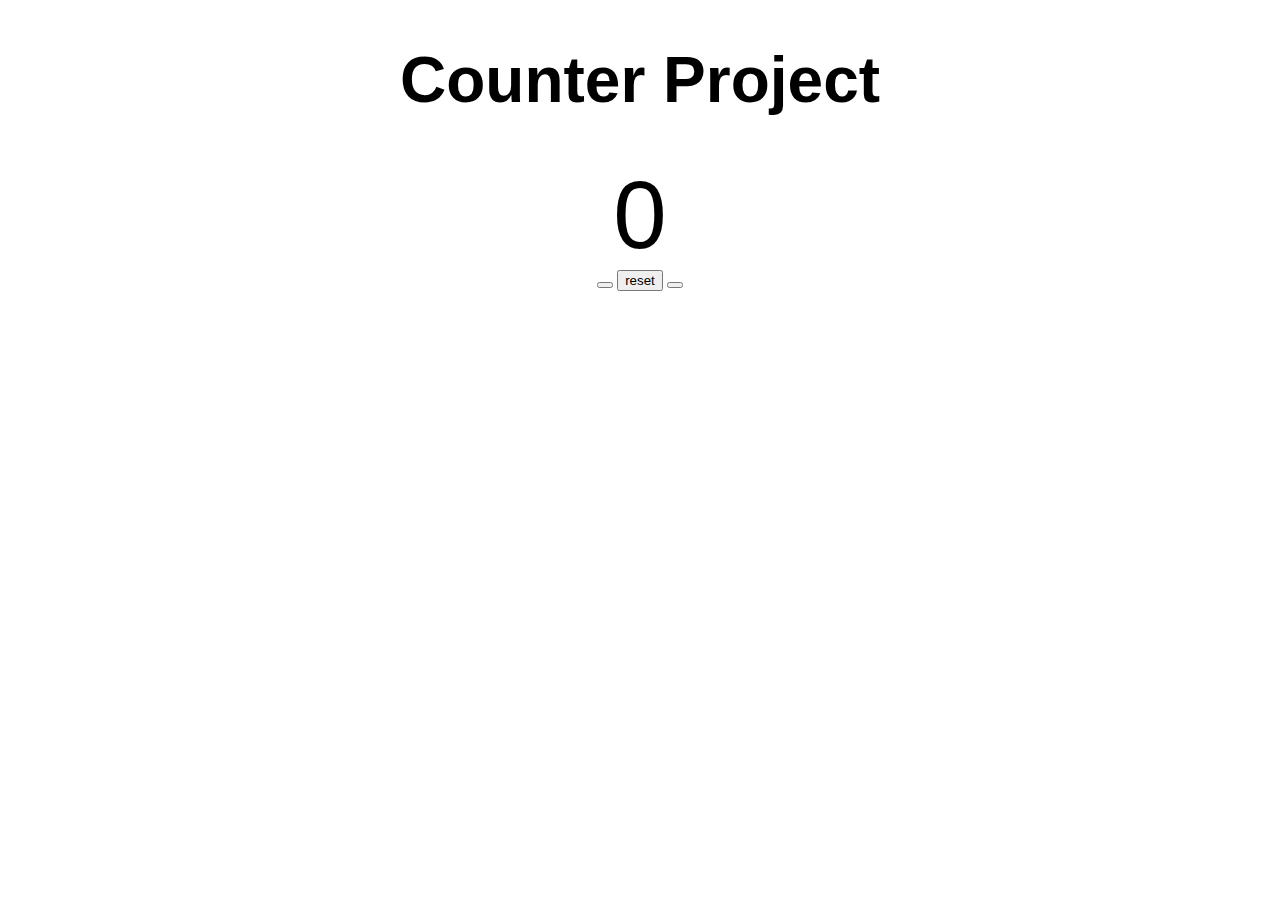
<file: Counter Project/index.html>
<!DOCTYPE html>
<html lang="en">
<head>
    <meta charset="UTF-8">
    <meta http-equiv="X-UA-Compatible" content="IE=edge">
    <meta name="viewport" content="width=device-width, initial-scale=1.0">
    <title>Counter Project</title>
    <link href="https://cdn.jsdelivr.net/npm/bootstrap@5.2.2/dist/css/bootstrap.min.css" rel="stylesheet" integrity="sha384-Zenh87qX5JnK2Jl0vWa8Ck2rdkQ2Bzep5IDxbcnCeuOxjzrPF/et3URy9Bv1WTRi" crossorigin="anonymous">
    <link rel="stylesheet" href="https://cdnjs.cloudflare.com/ajax/libs/font-awesome/6.2.1/css/all.min.css" integrity="sha512-MV7K8+y+gLIBoVD59lQIYicR65iaqukzvf/nwasF0nqhPay5w/9lJmVM2hMDcnK1OnMGCdVK+iQrJ7lzPJQd1w==" crossorigin="anonymous" referrerpolicy="no-referrer" />

    <link rel="stylesheet" href="style.css">
</head>
<body>
    <main>
        <div>
            <h1>Counter Project</h1>
            <span class="value">0</span>
            <div>
                <button class="btn btn-danger"><i class="fa fa-minus" aria-hidden="true"></i>
                </button>
                <button class="btn btn-secondary">reset</button>
                <button class="btn btn-success">
                    <i class="fa fa-plus" aria-hidden="true"></i>

                </button>
            </div>
            
        </div>
    </main>
    <script src="index.js"></script>
</body>
</html>
</file>
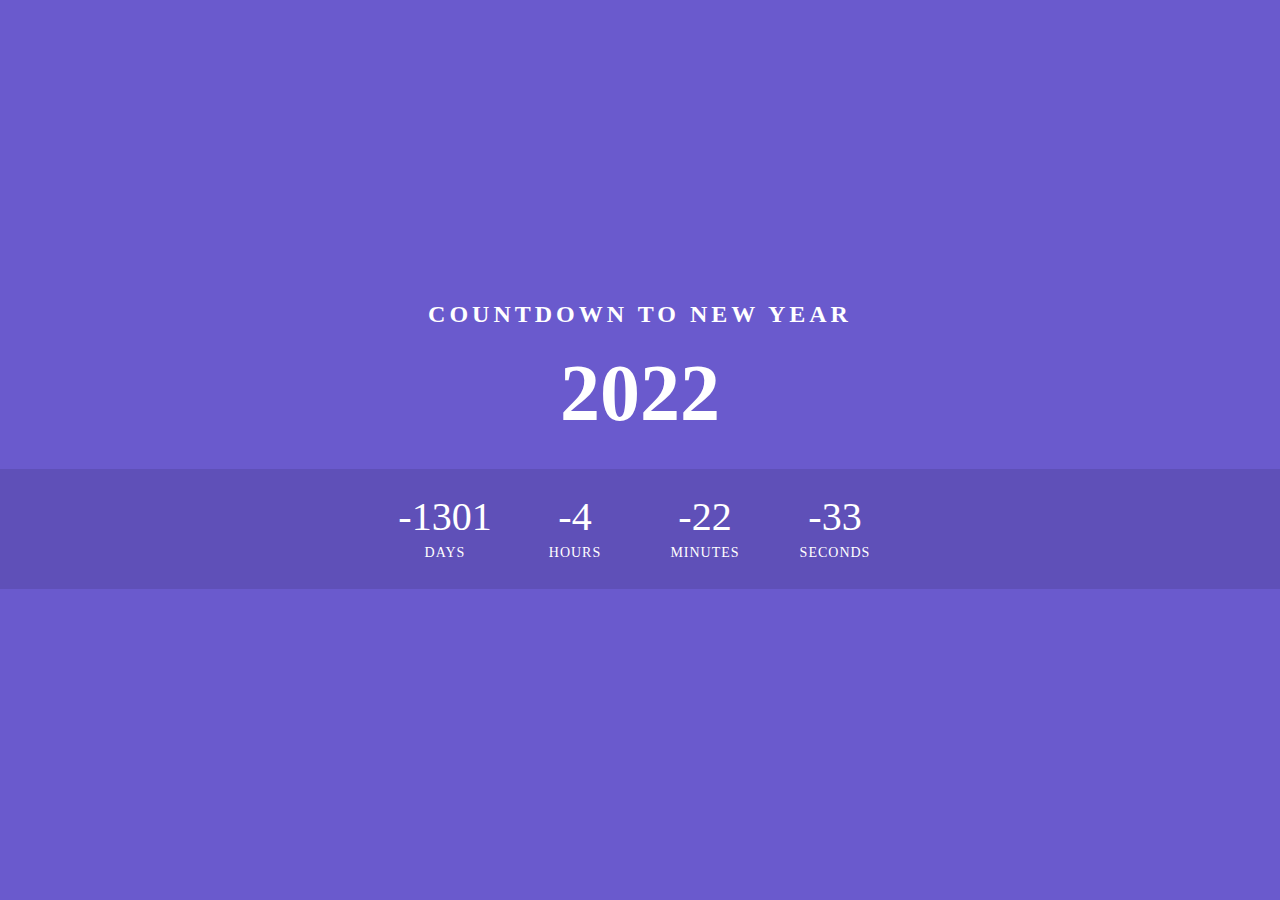
<file: New Year Countdown Project/index.html>
<!DOCTYPE html>
<html lang="en">
<head>
    <meta charset="UTF-8">
    <meta http-equiv="X-UA-Compatible" content="IE=edge">
    <meta name="viewport" content="width=device-width, initial-scale=1.0">
    <title>New Year Countdown</title>
    <link rel="stylesheet" href="style.css"/>
</head>
<body>
    <h2>Countdown to New Year</h2>
    <div class="year">2022</div>
    <div class="countdown">
        <div id="day">00</div>
        <div id="hour">00</div>
        <div id="minute">00</div>
        <div id="second">00</div>
    </div>
    <script src="index.js"></script>
</body>
</html>
</file>
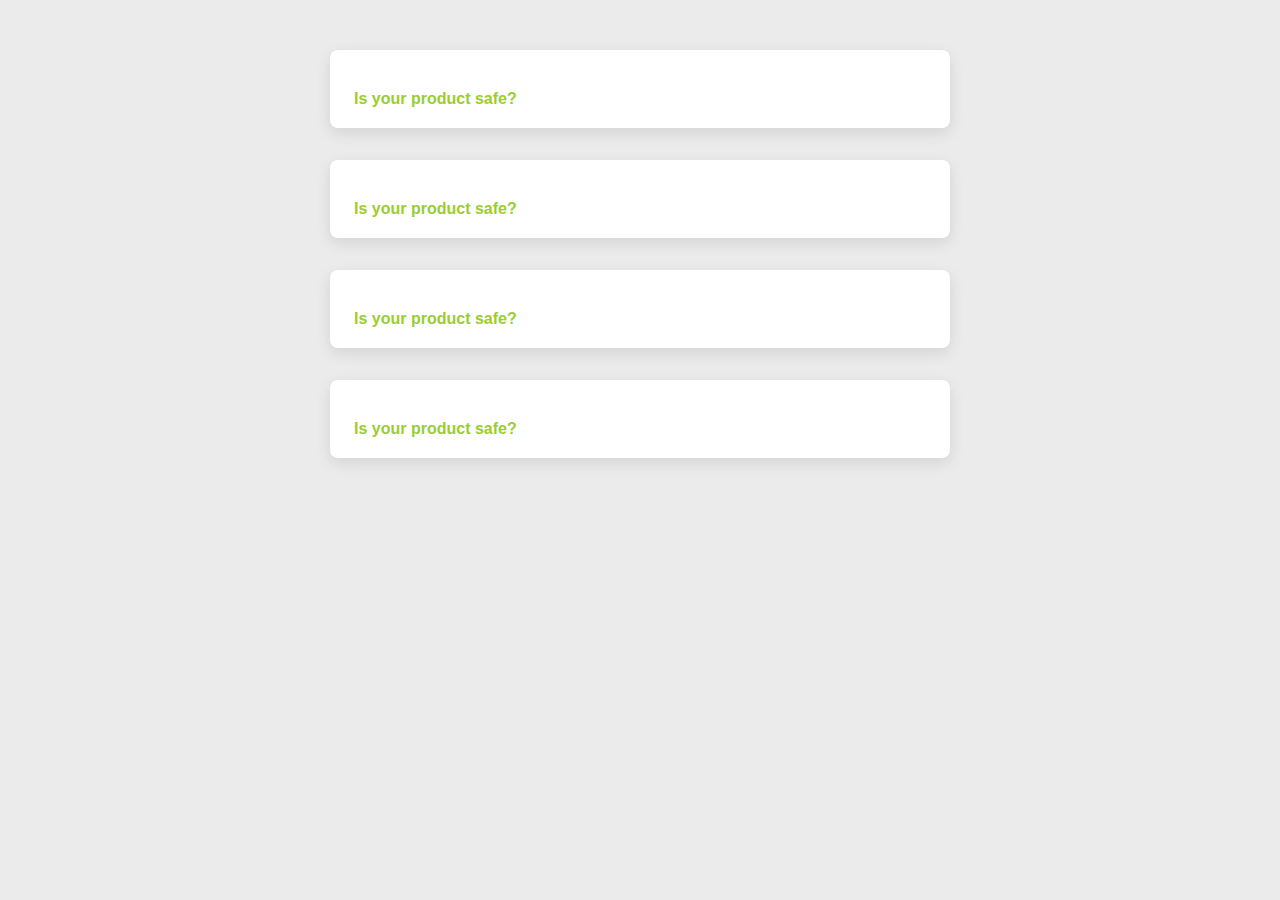
<file: Q & A section/index.html>
<!DOCTYPE html>
<html lang="en">
<head>
    <meta charset="UTF-8">
    <meta http-equiv="X-UA-Compatible" content="IE=edge">
    <meta name="viewport" content="width=device-width, initial-scale=1.0">
    <title>Q & A project</title>
    <link rel="stylesheet" href="style.css">
    <link rel="stylesheet" href="https://cdnjs.cloudflare.com/ajax/libs/font-awesome/6.2.1/css/all.min.css" integrity="sha512-MV7K8+y+gLIBoVD59lQIYicR65iaqukzvf/nwasF0nqhPay5w/9lJmVM2hMDcnK1OnMGCdVK+iQrJ7lzPJQd1w==" crossorigin="anonymous" referrerpolicy="no-referrer" />
</head>
<body>
    <section class="questions">
        <div class="section-center">
            <article class="question">
                <div class="question-title">
                    <p>
                        Is your product safe?
                    </p>
                    <button class="question-btn">
                        <span class="plus-icon"><i class="fa fa-plus-circle" aria-hidden="true"></i>
                            </span>
                        <span class="minus-icon"><i class="fa fa-minus-circle" aria-hidden="true"></i>
                        </span>
                    </button>
                </div>
                <div class="question-text">Lorem ipsum, dolor sit amet consectetur adipisicing elit. Libero reprehenderit autem quam recusandae sint magnam placeat quia corporis animi ipsam?Lorem ipsum, dolor sit amet consectetur adipisicing elit. Aperiam, dolorum.</div>
            </article>
            <article class="question">
                <div class="question-title">
                    <p>
                        Is your product safe?
                    </p>
                    <button class="question-btn">
                        <span class="plus-icon"><i class="fa fa-plus-circle" aria-hidden="true"></i>
                            </span>
                        <span class="minus-icon"><i class="fa fa-minus-circle" aria-hidden="true"></i>
                        </span>
                    </button>
                </div>
                <div class="question-text">Lorem ipsum, dolor sit amet consectetur adipisicing elit. Libero reprehenderit autem quam recusandae sint magnam placeat quia corporis animi ipsam?Lorem ipsum, dolor sit amet consectetur adipisicing elit. Aperiam, dolorum.</div>
            </article>
            <article class="question">
                <div class="question-title">
                    <p>
                        Is your product safe?
                    </p>
                    <button class="question-btn">
                        <span class="plus-icon"><i class="fa fa-plus-circle" aria-hidden="true"></i>
                            </span>
                        <span class="minus-icon"><i class="fa fa-minus-circle" aria-hidden="true"></i>
                        </span>
                    </button>
                </div>
                <div class="question-text">Lorem ipsum, dolor sit amet consectetur adipisicing elit. Libero reprehenderit autem quam recusandae sint magnam placeat quia corporis animi ipsam?Lorem ipsum, dolor sit amet consectetur adipisicing elit. Aperiam, dolorum.</div>
            </article>
            <article class="question">
                <div class="question-title">
                    <p>
                        Is your product safe?
                    </p>
                    <button class="question-btn">
                        <span class="plus-icon"><i class="fa fa-plus-circle" aria-hidden="true"></i>
                            </span>
                        <span class="minus-icon"><i class="fa fa-minus-circle" aria-hidden="true"></i>
                        </span>
                    </button>
                </div>
                <div class="question-text">Lorem ipsum, dolor sit amet consectetur adipisicing elit. Libero reprehenderit autem quam recusandae sint magnam placeat quia corporis animi ipsam?Lorem ipsum, dolor sit amet consectetur adipisicing elit. Aperiam, dolorum.</div>
            </article>
        </div>
    </section>

    <script src="index.js"></script>
    
</body>
</html>
</file>
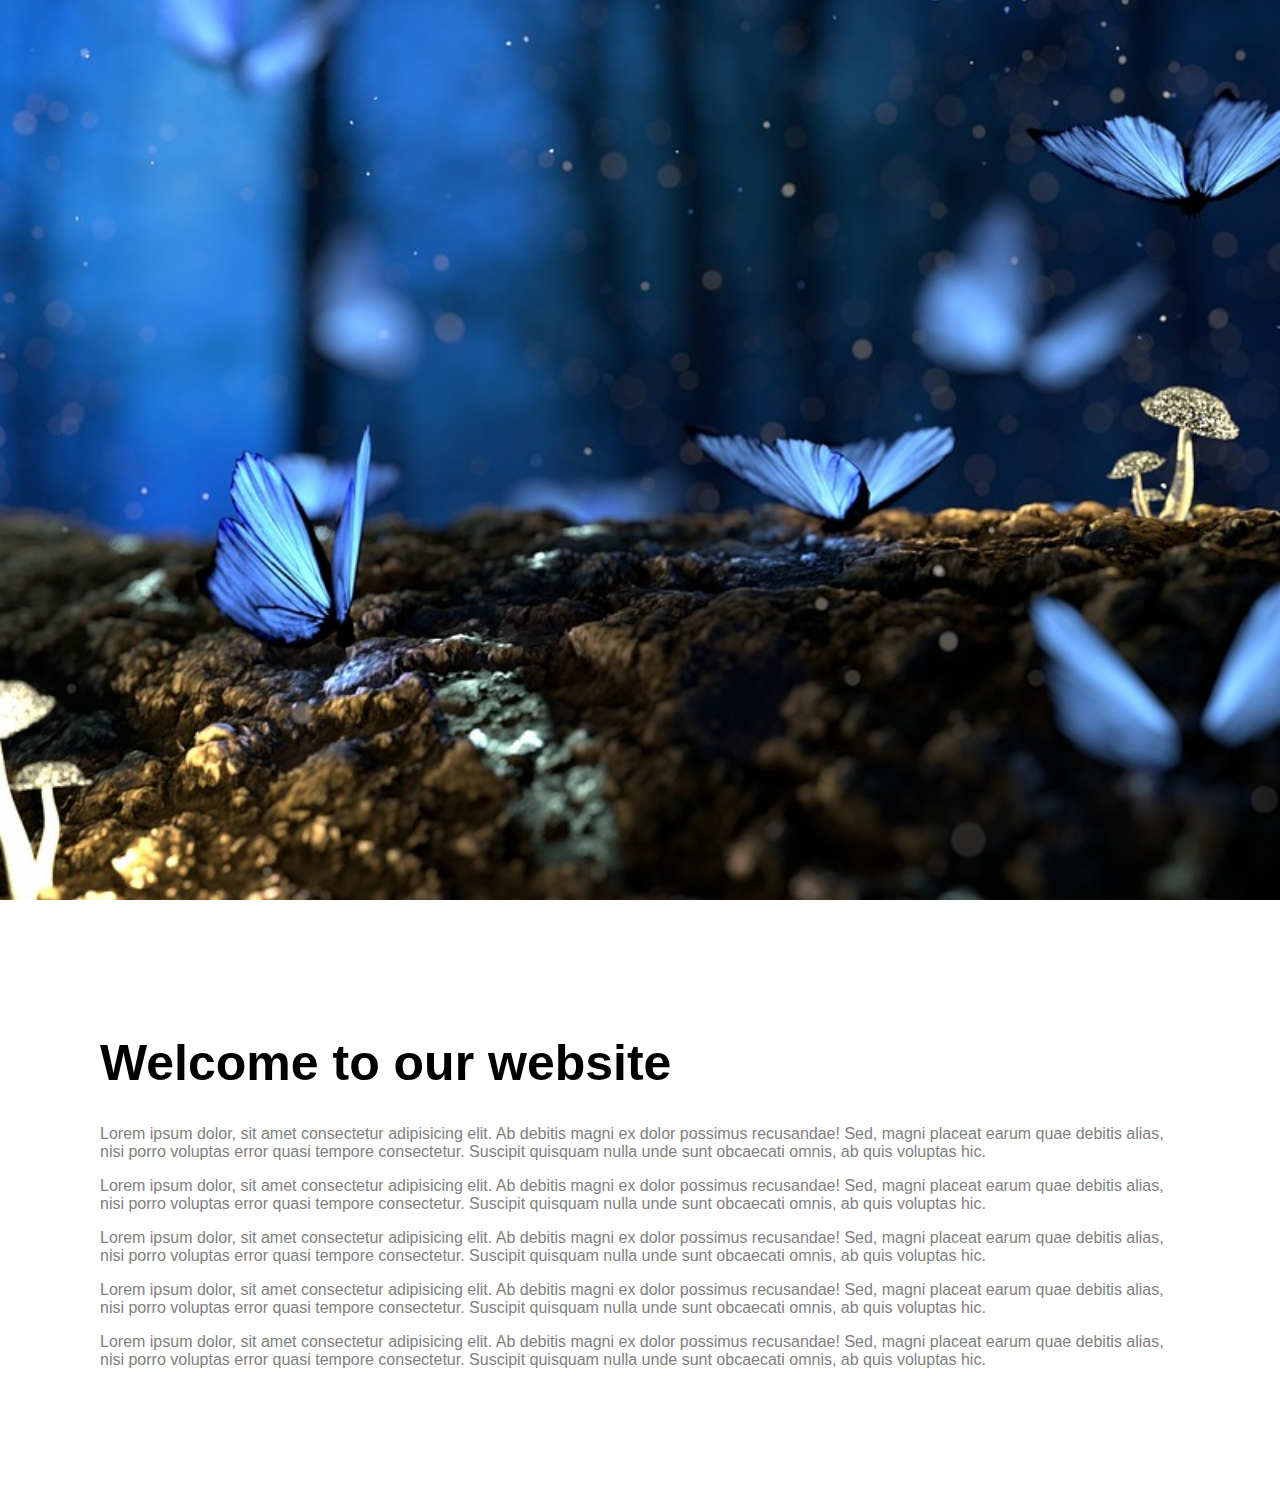
<file: scroll effect/index.html>
<!DOCTYPE html>
<html lang="en">
<head>
    <meta charset="UTF-8">
    <meta http-equiv="X-UA-Compatible" content="IE=edge">
    <meta name="viewport" content="width=device-width, initial-scale=1.0">
    <title>Background Image Scroll Effect</title>
    <link rel="stylesheet" href="style.css">
</head>
<body>
    <div class="bgg-image" id="bgg-image"></div>
    <div class="containerr">
        <h1>Welcome to our website</h1>
        <p>Lorem ipsum dolor, sit amet consectetur adipisicing elit. Ab debitis magni ex dolor possimus recusandae! Sed, magni placeat earum quae debitis alias, nisi porro voluptas error quasi tempore consectetur. Suscipit quisquam nulla unde sunt obcaecati omnis, ab quis voluptas hic.</p>
        <p>Lorem ipsum dolor, sit amet consectetur adipisicing elit. Ab debitis magni ex dolor possimus recusandae! Sed, magni placeat earum quae debitis alias, nisi porro voluptas error quasi tempore consectetur. Suscipit quisquam nulla unde sunt obcaecati omnis, ab quis voluptas hic.</p>
        <p>Lorem ipsum dolor, sit amet consectetur adipisicing elit. Ab debitis magni ex dolor possimus recusandae! Sed, magni placeat earum quae debitis alias, nisi porro voluptas error quasi tempore consectetur. Suscipit quisquam nulla unde sunt obcaecati omnis, ab quis voluptas hic.</p>
        <p>Lorem ipsum dolor, sit amet consectetur adipisicing elit. Ab debitis magni ex dolor possimus recusandae! Sed, magni placeat earum quae debitis alias, nisi porro voluptas error quasi tempore consectetur. Suscipit quisquam nulla unde sunt obcaecati omnis, ab quis voluptas hic.</p>
        <p>Lorem ipsum dolor, sit amet consectetur adipisicing elit. Ab debitis magni ex dolor possimus recusandae! Sed, magni placeat earum quae debitis alias, nisi porro voluptas error quasi tempore consectetur. Suscipit quisquam nulla unde sunt obcaecati omnis, ab quis voluptas hic.</p>
    </div>
    <script src="index.js"></script>
    
    
</body>
</html>
</file>
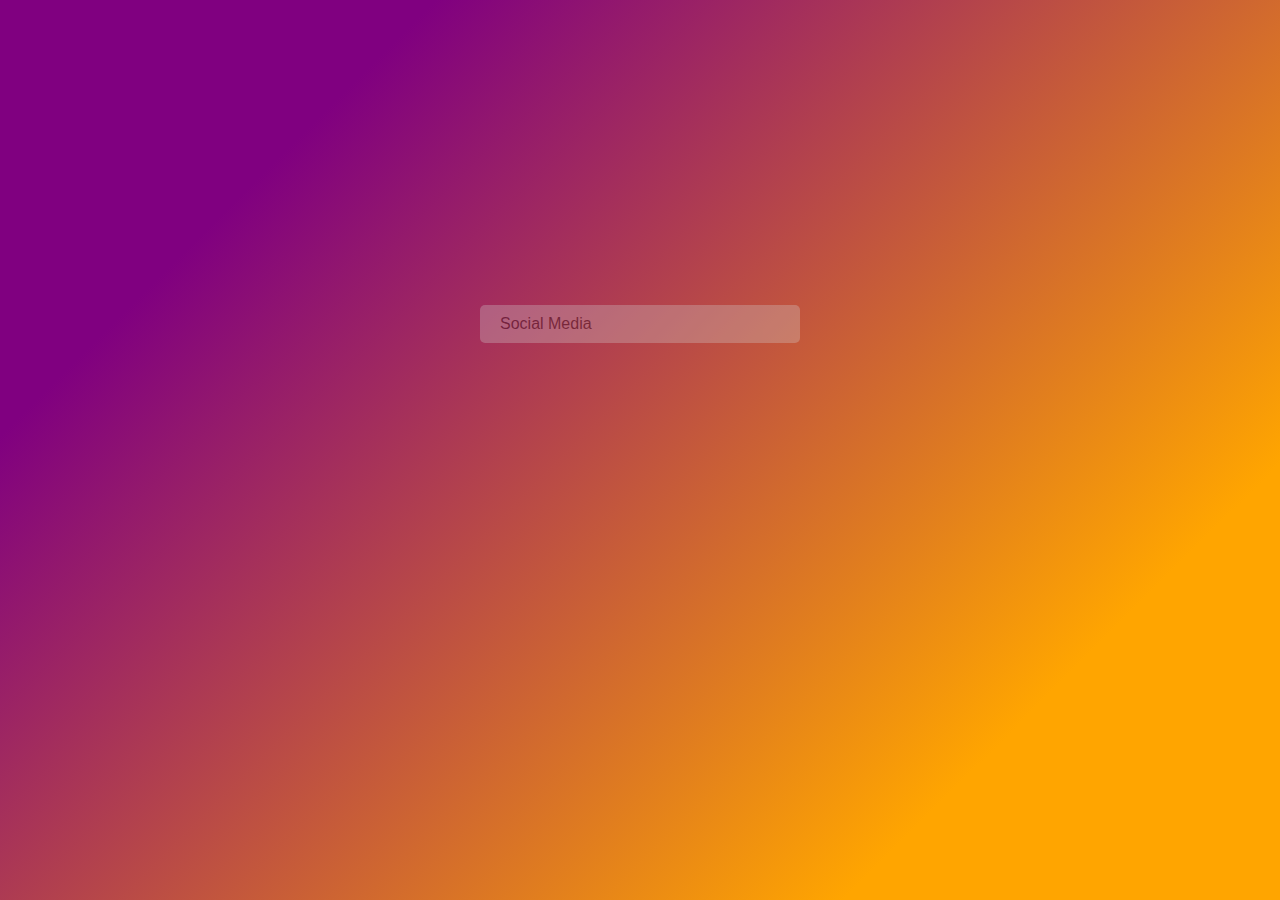
<file: Selector menu Project/index.html>
<!DOCTYPE html>
<html lang="en">
<head>
    <meta charset="UTF-8">
    <meta http-equiv="X-UA-Compatible" content="IE=edge">
    <meta name="viewport" content="width=device-width, initial-scale=1.0">
    <title>Social Media Selector Menu</title>
    <link rel="stylesheet" href="https://cdnjs.cloudflare.com/ajax/libs/font-awesome/6.2.1/css/all.min.css" integrity="sha512-MV7K8+y+gLIBoVD59lQIYicR65iaqukzvf/nwasF0nqhPay5w/9lJmVM2hMDcnK1OnMGCdVK+iQrJ7lzPJQd1w==" crossorigin="anonymous" referrerpolicy="no-referrer" />
    <link rel="stylesheet" href="style.css"/>
</head>
<body>
    <div class="menu ">
        <p>Social Media</p>
        <i class="fa-sharp fa-solid fa-angle-down"></i>
    </div>
    <ul class="social-lists hide">
        <li>
            <i class="fa-brands fa-facebook" style="color:blue"></i>
            <p>Facebook</p>
        </li>
        <li>
            <i class="fa-brands fa-youtube" style="color:red"></i>
            <p>Youtube</p>
        </li>
        <li>
            <i class="fa-brands fa-twitter" style="color:rgb(55, 55, 214)"></i>
            <p>Twitter</p>
        </li>
        <li>
            <i class="fa-brands fa-linkedin" style="color:blue"></i>
            <p>LinkedIn</p>
        </li>
    </ul>
    <script src="index.js"></script>
    
</body>
</html>
</file>
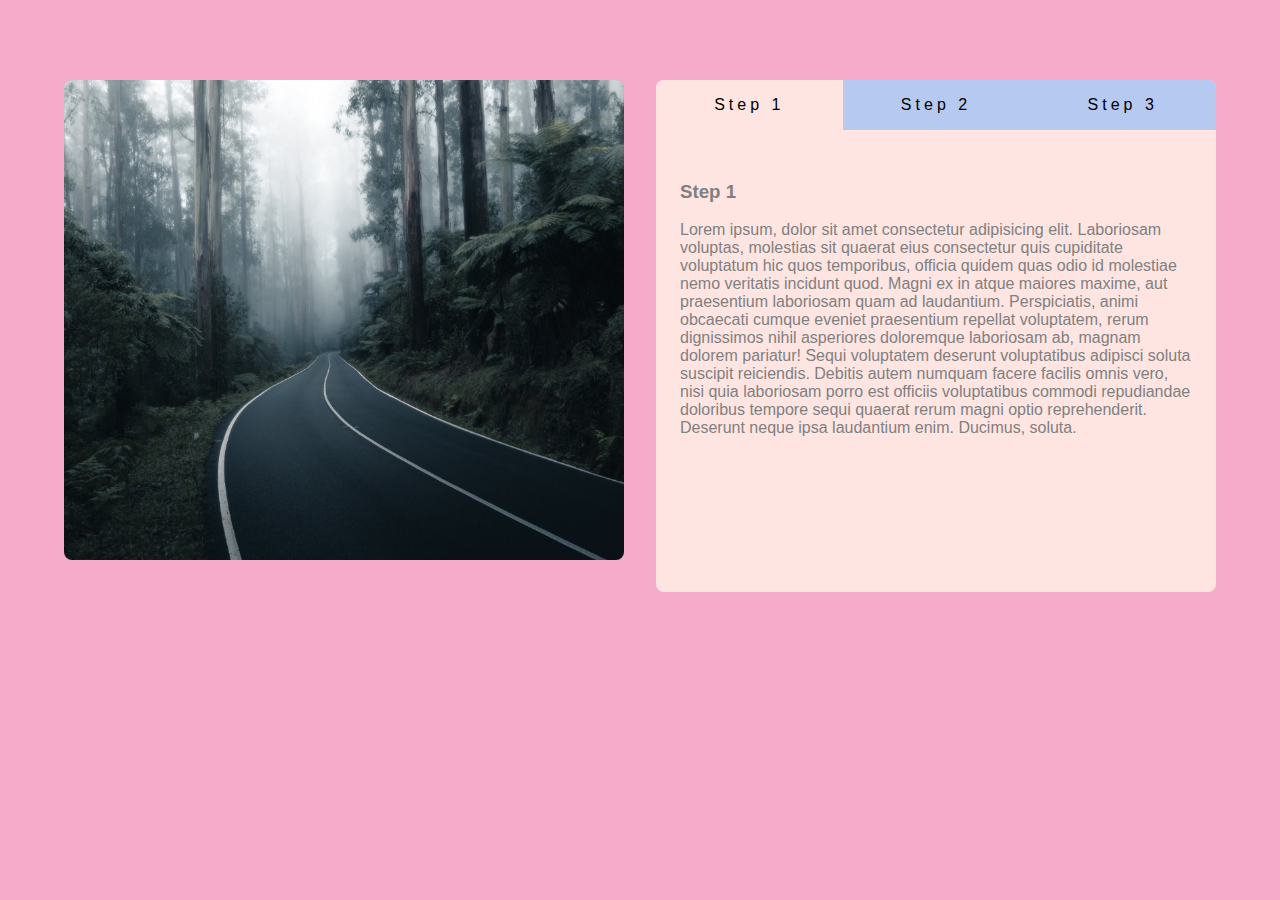
<file: Tabs Section Project/index.html>
<!DOCTYPE html>
<html lang="en">
<head>
    <meta charset="UTF-8">
    <meta http-equiv="X-UA-Compatible" content="IE=edge">
    <meta name="viewport" content="width=device-width, initial-scale=1.0">
    <title>Tabs Project</title>
    <link rel="stylesheet" href="style.css">
</head>
<body>
    <div class="section-center">
        <div class="image">
            <img src="naturee.jpeg" alt="imagee">
        </div>
        <div class="tabs">
            <div class="btn-container">
            <button class="button live" data-id="step1">Step 1</button>
            <button class="button" data-id="step2">Step 2</button>
            <button class="button" data-id="step3">Step 3</button>
            </div>
        
        <div class="tabs-content">
            <div class="content live" id="step1">
                <h3>Step 1</h3>
                <p>Lorem ipsum, dolor sit amet consectetur adipisicing elit. Laboriosam voluptas, molestias sit quaerat eius consectetur quis cupiditate voluptatum hic quos temporibus, officia quidem quas odio id molestiae nemo veritatis incidunt quod. Magni ex in atque maiores maxime, aut praesentium laboriosam quam ad laudantium. Perspiciatis, animi obcaecati cumque eveniet praesentium repellat voluptatem, rerum dignissimos nihil asperiores doloremque laboriosam ab, magnam dolorem pariatur! Sequi voluptatem deserunt voluptatibus adipisci soluta suscipit reiciendis. Debitis autem numquam facere facilis omnis vero, nisi quia laboriosam porro est officiis voluptatibus commodi repudiandae doloribus tempore sequi quaerat rerum magni optio reprehenderit. Deserunt neque ipsa laudantium enim. Ducimus, soluta.</p>
            </div>
            <div class="content" id="step2">
                <h3>Step 2</h3>
                <p>Lorem ipsum, dolor sit amet consectetur adipisicing elit. Laboriosam voluptas, molestias sit quaerat eius consectetur quis cupiditate voluptatum hic quos temporibus, officia quidem quas odio id molestiae nemo veritatis incidunt quod. Magni ex in atque maiores maxime, aut praesentium laboriosam quam ad laudantium. Perspiciatis, animi obcaecati cumque eveniet praesentium repellat voluptatem, rerum dignissimos nihil asperiores doloremque laboriosam ab, magnam dolorem pariatur! Sequi voluptatem deserunt voluptatibus adipisci soluta suscipit reiciendis. Debitis autem numquam facere facilis omnis vero, nisi quia laboriosam porro est officiis voluptatibus commodi repudiandae doloribus tempore sequi quaerat rerum magni optio reprehenderit. Deserunt neque ipsa laudantium enim. Ducimus, soluta.</p>
            </div>
            <div class="content" id="step3">
                <h3>Step 3</h3>
                <p>Lorem ipsum, dolor sit amet consectetur adipisicing elit. Laboriosam voluptas, molestias sit quaerat eius consectetur quis cupiditate voluptatum hic quos temporibus, officia quidem quas odio id molestiae nemo veritatis incidunt quod. Magni ex in atque maiores maxime, aut praesentium laboriosam quam ad laudantium. Perspiciatis, animi obcaecati cumque eveniet praesentium repellat voluptatem, rerum dignissimos nihil asperiores doloremque laboriosam ab, magnam dolorem pariatur! Sequi voluptatem deserunt voluptatibus adipisci soluta suscipit reiciendis. Debitis autem numquam facere facilis omnis vero, nisi quia laboriosam porro est officiis voluptatibus commodi repudiandae doloribus tempore sequi quaerat rerum magni optio reprehenderit. Deserunt neque ipsa laudantium enim. Ducimus, soluta.</p>
                </div>
            </div>
        </div>
    </div>
    <script src="index.js"></script>
    
</body>
</html>
</file>
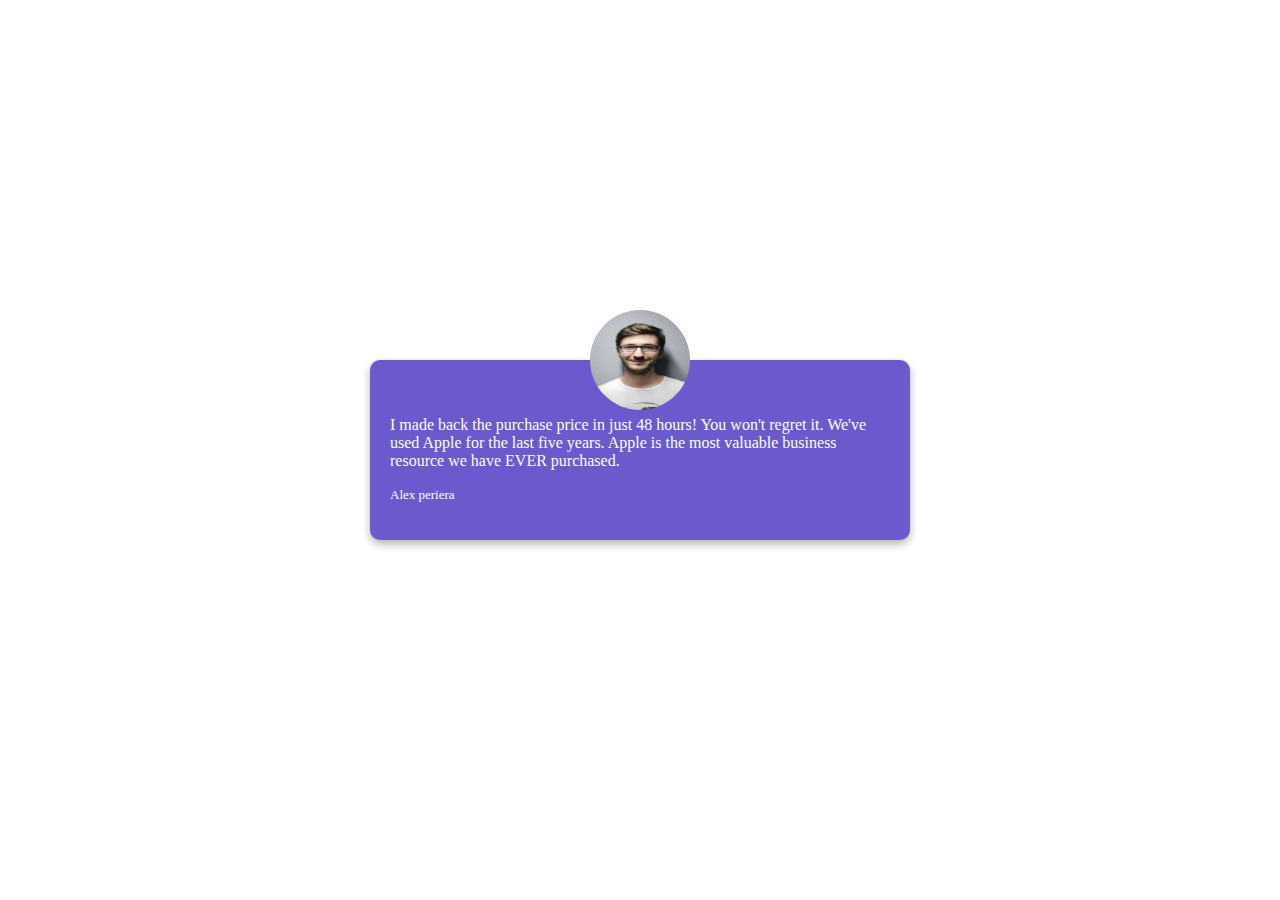
<file: Testimonial slider/index.html>
<!DOCTYPE html>
<html lang="en">
<head>
    <meta charset="UTF-8">
    <meta http-equiv="X-UA-Compatible" content="IE=edge">
    <meta name="viewport" content="width=device-width, initial-scale=1.0">
    <title>Testimonial Slider</title>
    <link rel="stylesheet" href="style.css">
</head>
<body>
    <div class="testimonial-container">
        <img src="boy.webp" alt="user-image">
        <p class="text">"I made back the purchase price in just 48 hours! You won't regret it. We've used Apple for the last five years. Apple is the most valuable business resource we have EVER purchased."</p>
        <h4 class="username">Maura J.</h4>
    </div>
    <script src="index.js"></script>
</body>
</html>
</file>
<file: Counter Project/style.css>
body{
    margin: 0;
    padding: 0;
    font-family: sans-serif;
    text-align: center;
}

h1{
    font-size: 4rem;

}

.value{
    font-size: 6rem;
}
</file>
<file: New Year Countdown Project/style.css>
body{
    margin: 0;
    display: flex;
    flex-direction: column;
    align-items: center;
    height: 100vh;
    justify-content: center;
    font-family: cursive;
    background-color: slateblue;
    overflow: hidden;
}

h2{
    color: white;
    text-align: center;
    text-transform: uppercase;
    letter-spacing: 4px;
}

.year{
    font-size: 5em;
    color: white;
    font-weight: bold;
}

.countdown{
    margin: 30px;
    background-color: rgba(0,0,0,.1);
    width: 100%;
    color: white;
    height: 120px;
    display: flex;
    justify-content: center;
    align-items: center;
}

.countdown div{
    margin: 0 15px;
    font-size: 2.5em;
    font-weight: 500;
    margin-top: -25px;
    position: relative;
    text-align: center;
    width: 100px;

}

.countdown div::before{
    content: "";
    position: absolute;
    bottom: -30px;
    left: 0;
    font-size: .35em;
    line-height: 35px;
    text-transform: uppercase;
    letter-spacing: 1px;
    font-weight: 500;
    width: 100%;
    height: 35px;
}

.countdown #day::before{
    content: "Days";
}
.countdown #hour::before{
    content: "Hours";
}
.countdown #minute::before{
    content: "Minutes";
}
.countdown #second::before{
    content: "Seconds";
}
</file>
<file: Q & A section/style.css>
body{
    margin: 0;
    padding: 0;
    font-family: sans-serif;
    background: #ebebeb;
}

p{
    margin-bottom: 1.25rem;
    color: grey;

}

.section-center{
    width: 90vw;
    margin: 50px auto 0;
    max-width: 620px;
}

.question{
    background: white;
    border-radius: .5rem;
    box-shadow: 0 5px 15px rgba(0,0,0,.1);
    padding: 1.5rem 1.5rem 0 1.5rem;
    margin-bottom: 2rem;
}

.question-title{
    display: flex;
    justify-content: space-between;
    align-items: center;

}

.question-title p{
    color: yellowgreen;
    font-weight: bolder;
}

.question-btn{
    font-size: 1.5rem;
    background: transparent;
    border-color: transparent;
    cursor: pointer;
    color: yellowgreen;
}

.question-text{
    padding: 1rem 0 1.5rem 0;
    border-top: 1px solid grey;
    display: none;
}

.minus-icon{
    display: none;
}

.show-text .question-text {
    display: block;
}

.show-text .minus-icon{
    display: inline;
}

.show-text .plus-icon{
    display: none;
}
</file>
<file: scroll effect/style.css>
body{
    margin: 0;
    font-family: sans-serif;
}

.bgg-image{
    width: 100%;
    height: 100vh;
    background-image: url("fantasy.jpg");
    background-position: center;
    background-attachment: fixed;
    background-size: 160%;
}

.containerr{
    padding: 100px;
}

h1{
    font-size: 50px;
}

p{
    color: grey;
}

@media (max-width:500px) {
    .containerr{
        padding: 10px;
    }
}
</file>
<file: Selector menu Project/style.css>
body{
    margin: 0;
    display: flex;
    flex-direction: column;
    align-items: center;
    height: 100vh;
    justify-content: center;
    font-family: sans-serif;
    background: linear-gradient(135deg,purple 20%,orange 80%);
}

.menu{
    background: lightgrey;
    width: 300px;
    opacity: .3;
    border-radius: 5px;
    display: flex;
    align-items: center;
    justify-content: space-between;
    padding: 10px;
    cursor: pointer;
}

.menu p{
    margin: 0 10px;
    display: flex;
    align-items: center;
}

.menu .fas{
    transition: transform .2s;
}

.menu p{
    margin: 0 10px;
}

.social-lists{
    background: lightgray;
    width: 300px;
    padding: 10px;
    opacity: 0.3;
    list-style-type: none;
    border-radius: 5px;
}

.social-lists li{
    display: flex;
    align-items: center;
    cursor: pointer;
    transition: padding 0.2s linear;
    
}

.social-lists li:hover{
    background: darkgray;
    border-radius: 5px;
    padding-left: 10px;
}

.social-lists li .fab{
    margin-right: 0 10px;
}

.rotate .fas{
    transform: rotate(180deg);
}

.hide{
    visibility: hidden;
}
</file>
<file: Tabs Section Project/style.css>
body{
    margin: 0;
    padding: 0;
    font-family: sans-serif;
    background: #f5abc9;
    color: grey;
}

img{
    display: block;
    width: 100%;
    border-radius: 0.5rem;
    object-fit: cover;
    height: 30rem;
    margin-bottom: 2rem;
}

.section-center{
    width: 90vw;
    margin: 0 auto;
    max-width: 1170px;
    padding: 340px;
    padding: 5rem 0;
}

.tabs{
    background: #ffe5e2;
    border-radius: .5rem;
    grid-template-rows: auto 1fr;
}

.button{
    padding: 1rem 0;
    border: none;
    font-size: 1rem;
    background: #b6c9f0;
    cursor: pointer;
    transition: all .3s linear;
    letter-spacing: 0.25rem;
}

.btn-container{
    display: grid;
    grid-template-columns: 1fr 1fr 1fr;
}

.button:nth-child(1){
    border-top-left-radius: 0.5rem;

}

.button:nth-child(3){
    border-top-right-radius: 0.5rem;
}

.button:hover:not(.live) {
    background: #e93b81;
    color: white;
}

.tabs-content{
    padding: 2rem 1.5rem;
}

@media(min-width:992px) {
    .image{
        margin-bottom: 0;
    }
    .section-center{
        display: grid;
        grid-template-columns: 1fr 1fr;
        column-gap: 2rem;
    }
}

.content{
    display: none;
}

.content.live{
    display: block;
}

.button.live{
    background: #ffe5e2;
}
</file>
<file: Testimonial slider/style.css>
body{
    margin: 0;
    display: flex;
    justify-content: center;
    height: 100vh;
    align-items: center;
    font-family: cursive;
}

.testimonial-container{
    width: 500px;
    height: 100px;
    background-color: slateblue;
    border-radius: 10px;
    box-shadow: 0 4px 8px rgba(0,0,0,.3);
    min-width: 400px;
    padding: 40px 20px;
    margin: 5px;
    color: white;
    position: relative;

}


img{
    width: 100px;
    height: 100px;
    border-radius: 50%;
    position: absolute;
    left: 50%;
    transform: translateX(-50%);
    top: -50px;
}

.username{
    font-size: 13px;
    font-weight: 100;
}
</file>
